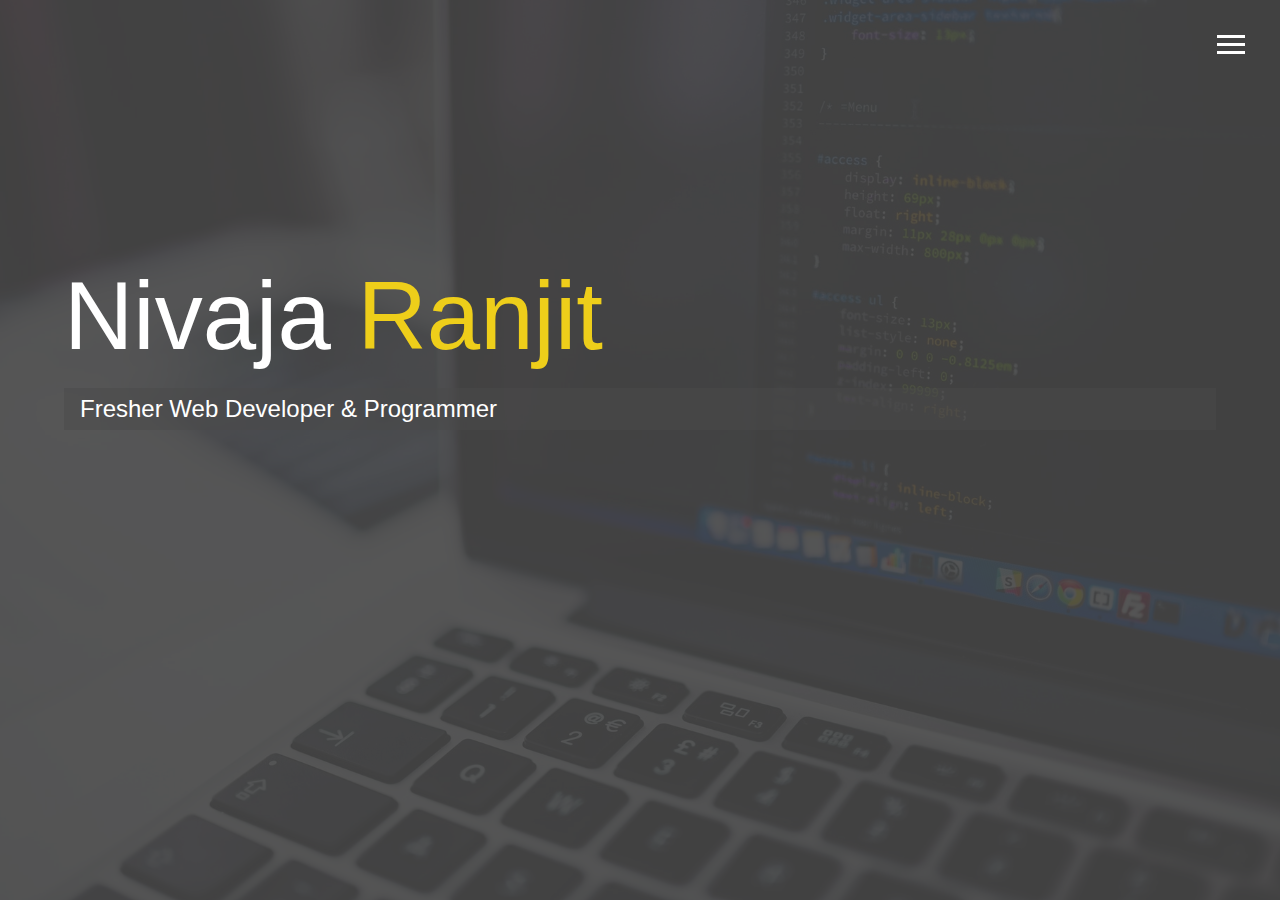
<file: index.html>
<!DOCTYPE html>
<html lang="en">
  <head>
    <meta charset="UTF-8" />
    <meta name="viewport" content="width=device-width, initial-scale=1.0" />
    <meta http-equiv="X-UA-Compatible" content="ie=edge" />
    <link
      rel="stylesheet"
      href="https://use.fontawesome.com/releases/v5.2.0/css/all.css"
      integrity="sha384-hWVjflwFxL6sNzntih27bfxkr27PmbbK/iSvJ+a4+0owXq79v+lsFkW54bOGbiDQ"
      crossorigin="anonymous"
    />

    <link rel="stylesheet" href="css/main.css" />
    <title>Welcome To My Portfolio</title>
  </head>

  <body id="bg-img">
    <header>
      <div class="menu-btn">
        <div class="btn-line"></div>
        <div class="btn-line"></div>
        <div class="btn-line"></div>
      </div>

      <nav class="menu">
        <div class="menu-branding">
          <div class="portrait"></div>
        </div>
        <ul class="menu-nav">
          <li class="nav-item current">
            <a href="index.html" class="nav-link"> Home </a>
          </li>
          <li class="nav-item">
            <a href="about.html" class="nav-link"> About Me </a>
          </li>
          <li class="nav-item">
            <a href="work.html" class="nav-link"> My Work </a>
          </li>
          <li class="nav-item">
            <a href="contact.html" class="nav-link"> How To Reach Me </a>
          </li>
        </ul>
      </nav>
    </header>

    <main id="home">
      <h1 class="lg-heading">
        Nivaja
        <span class="text-secondary">Ranjit</span>
      </h1>
      <h2 class="sm-heading">Fresher Web Developer & Programmer</h2>
      <div class="icons">
        <a href="https://www.twitter.com/numetalxz">
          <i class="fab fa-twitter fa-2x"></i>
        </a>
        <a href="https://www.facebook.com/nivaja.ranjit">
          <i class="fab fa-facebook fa-2x"></i>
        </a>
        <a href="https://www.github.com/NIVAJARANJIT">
          <i class="fab fa-github fa-2x"></i>
        </a>
      </div>
    </main>

    <script src="js/main.js"></script>
  </body>
</html>
</file>
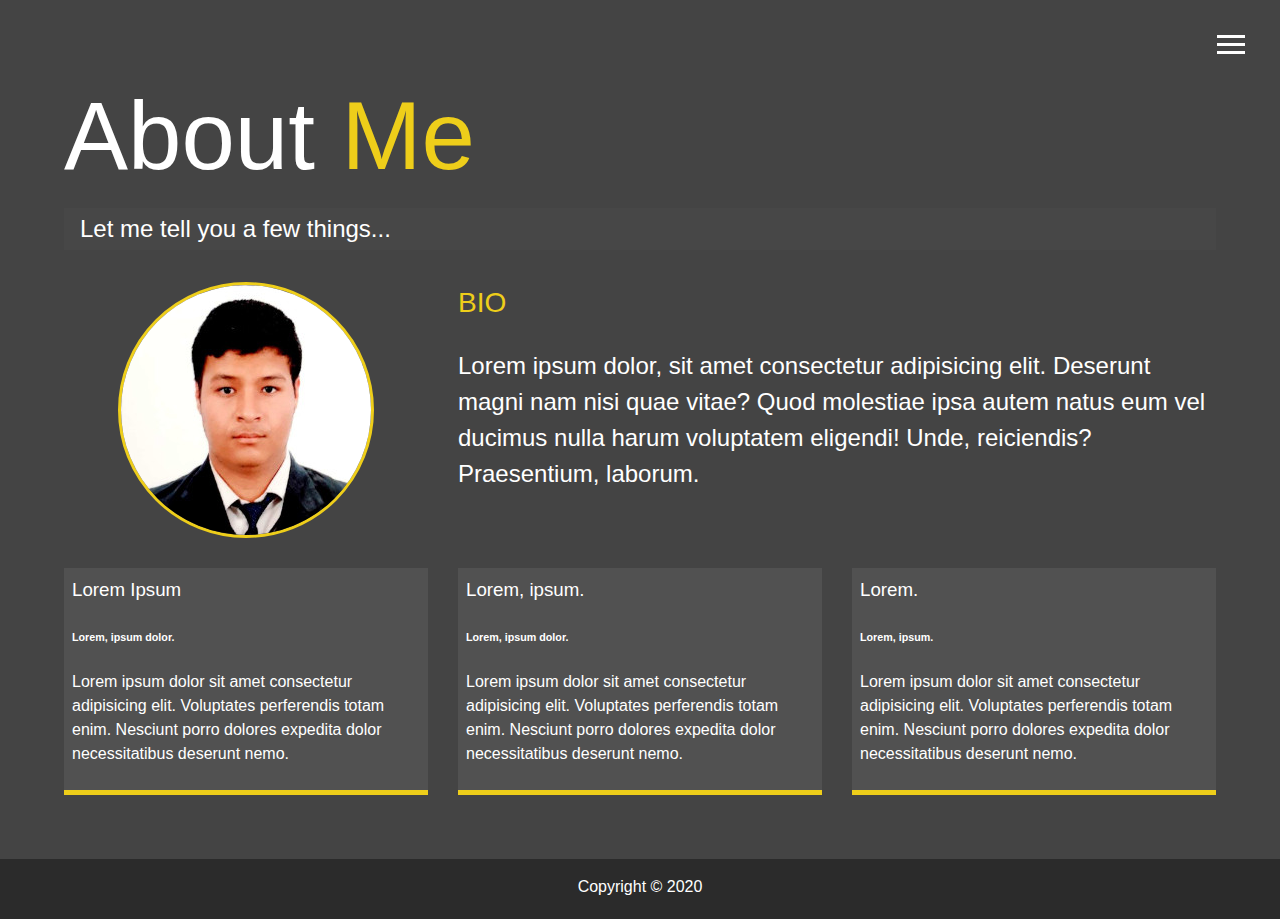
<file: about.html>
<!DOCTYPE html>
<html lang="en">

<head>
  <meta charset="UTF-8">
  <meta name="viewport" content="width=device-width, initial-scale=1.0">
  <meta http-equiv="X-UA-Compatible" content="ie=edge">
  <link rel="stylesheet" href="https://use.fontawesome.com/releases/v5.2.0/css/all.css" integrity="sha384-hWVjflwFxL6sNzntih27bfxkr27PmbbK/iSvJ+a4+0owXq79v+lsFkW54bOGbiDQ"
    crossorigin="anonymous">

  <link rel="stylesheet" href="css/main.css">
  <title>About Me</title>
</head>

<body>
  <header>
    <div class="menu-btn">
      <div class="btn-line"></div>
      <div class="btn-line"></div>
      <div class="btn-line"></div>
    </div>

    <nav class="menu">
      <div class="menu-branding">
        <div class="portrait"></div>
      </div>
      <ul class="menu-nav">
        <li class="nav-item">
          <a href="index.html" class="nav-link">
            Home
          </a>
        </li>
        <li class="nav-item current">
          <a href="about.html" class="nav-link">
            About Me
          </a>
        </li>
        <li class="nav-item">
          <a href="work.html" class="nav-link">
            My Work
          </a>
        </li>
        <li class="nav-item">
          <a href="contact.html" class="nav-link">
            How To Reach Me
          </a>
        </li>
      </ul>
    </nav>
  </header>

  <main id="about">
    <h1 class="lg-heading">
      About
      <span class="text-secondary">Me</span>
    </h1>
    <h2 class="sm-heading">
      Let me tell you a few things...
    </h2>
    <div class="about-info">
      <img src="img/portrait.jpg" alt="John Doe" class="bio-image">

      <div class="bio">
        <h3 class="text-secondary">BIO</h3>
        <p>Lorem ipsum dolor, sit amet consectetur adipisicing elit. Deserunt magni nam nisi quae vitae? Quod molestiae ipsa
          autem natus eum vel ducimus nulla harum voluptatem eligendi! Unde, reiciendis? Praesentium, laborum.</p>
      </div>

      <div class="job job-1">
        <h3>Lorem Ipsum</h3>
        <h6>Lorem, ipsum dolor.</h6>
        <p>Lorem ipsum dolor sit amet consectetur adipisicing elit. Voluptates perferendis totam enim. Nesciunt porro dolores
          expedita dolor necessitatibus deserunt nemo.</p>
      </div>

      <div class="job job-2">
        <h3>Lorem, ipsum.</h3>
        <h6>Lorem, ipsum dolor.</h6>
        <p>Lorem ipsum dolor sit amet consectetur adipisicing elit. Voluptates perferendis totam enim. Nesciunt porro dolores
          expedita dolor necessitatibus deserunt nemo.</p>
      </div>

      <div class="job job-3">
        <h3>Lorem.</h3>
        <h6>Lorem, ipsum.</h6>
        <p>Lorem ipsum dolor sit amet consectetur adipisicing elit. Voluptates perferendis totam enim. Nesciunt porro dolores
          expedita dolor necessitatibus deserunt nemo.</p>
      </div>
    </div>
  </main>

  <footer id="main-footer">
    Copyright &copy; 2020
  </footer>

  <script src="js/main.js"></script>
</body>

</html>
</file>
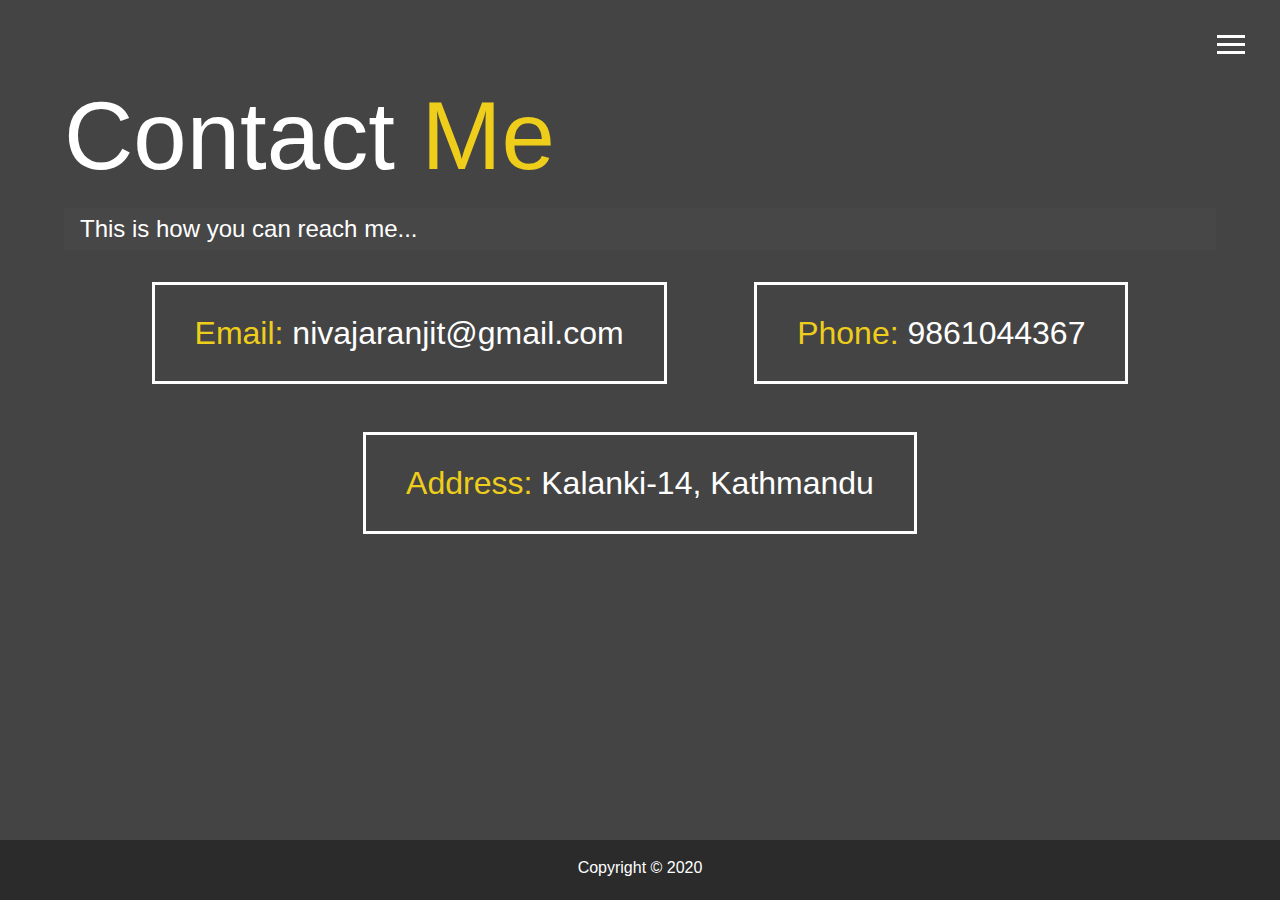
<file: contact.html>
<!DOCTYPE html>
<html lang="en">

<head>
  <meta charset="UTF-8">
  <meta name="viewport" content="width=device-width, initial-scale=1.0">
  <meta http-equiv="X-UA-Compatible" content="ie=edge">
  <link rel="stylesheet" href="https://use.fontawesome.com/releases/v5.2.0/css/all.css"
    integrity="sha384-hWVjflwFxL6sNzntih27bfxkr27PmbbK/iSvJ+a4+0owXq79v+lsFkW54bOGbiDQ" crossorigin="anonymous">

  <link rel="stylesheet" href="css/main.css">
  <title>Contact Me</title>
</head>

<body>
  <header>
    <div class="menu-btn">
      <div class="btn-line"></div>
      <div class="btn-line"></div>
      <div class="btn-line"></div>
    </div>

    <nav class="menu">
      <div class="menu-branding">
        <div class="portrait"></div>
      </div>
      <ul class="menu-nav">
        <li class="nav-item">
          <a href="index.html" class="nav-link">
            Home
          </a>
        </li>
        <li class="nav-item">
          <a href="about.html" class="nav-link">
            About Me
          </a>
        </li>
        <li class="nav-item">
          <a href="work.html" class="nav-link">
            My Work
          </a>
        </li>
        <li class="nav-item current">
          <a href="contact.html" class="nav-link">
            How To Reach Me
          </a>
        </li>
      </ul>
    </nav>
  </header>

  <main id="contact">
    <h1 class="lg-heading">
      Contact
      <span class="text-secondary">Me</span>
    </h1>
    <h2 class="sm-heading">
      This is how you can reach me...
    </h2>
    <div class="boxes">
      <div>
        <span class="text-secondary">Email: </span> <a href="mailto:nivajaranjit@gmail.com">nivajaranjit@gmail.com</a>
      </div>
      <div>
        <span class="text-secondary">Phone: </span> 9861044367
      </div>
      <div>
        <span class="text-secondary">Address: </span> Kalanki-14, Kathmandu
      </div>
    </div>
  </main>

  <footer id="main-footer">
    Copyright &copy; 2020
  </footer>

  <script src="js/main.js"></script>
</body>

</html>
</file>
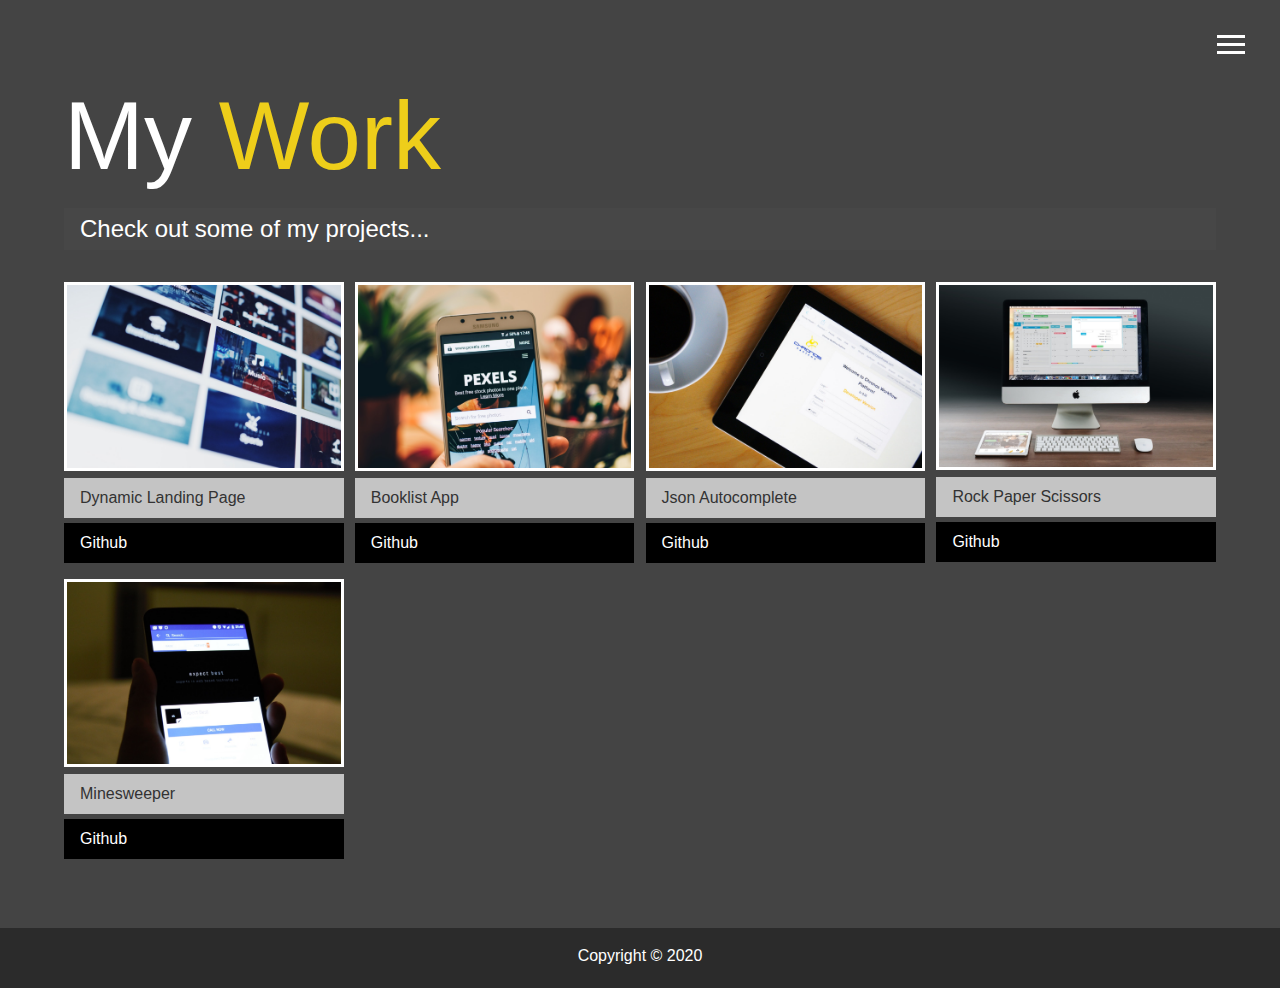
<file: work.html>
<!DOCTYPE html>
<html lang="en">

<head>
  <meta charset="UTF-8">
  <meta name="viewport" content="width=device-width, initial-scale=1.0">
  <meta http-equiv="X-UA-Compatible" content="ie=edge">
  <link rel="stylesheet" href="https://use.fontawesome.com/releases/v5.2.0/css/all.css" integrity="sha384-hWVjflwFxL6sNzntih27bfxkr27PmbbK/iSvJ+a4+0owXq79v+lsFkW54bOGbiDQ"
    crossorigin="anonymous">

  <link rel="stylesheet" href="css/main.css">
  <title>View My Work</title>
</head>

<body>
  <header>
    <div class="menu-btn">
      <div class="btn-line"></div>
      <div class="btn-line"></div>
      <div class="btn-line"></div>
    </div>

    <nav class="menu">
      <div class="menu-branding">
        <div class="portrait"></div>
      </div>
      <ul class="menu-nav">
        <li class="nav-item">
          <a href="index.html" class="nav-link">
            Home
          </a>
        </li>
        <li class="nav-item">
          <a href="about.html" class="nav-link">
            About Me
          </a>
        </li>
        <li class="nav-item current">
          <a href="work.html" class="nav-link">
            My Work
          </a>
        </li>
        <li class="nav-item">
          <a href="contact.html" class="nav-link">
            How To Reach Me
          </a>
        </li>
      </ul>
    </nav>
  </header>

  <main id="work">
    <h1 class="lg-heading">
      My
      <span class="text-secondary">Work</span>
    </h1>
    <h2 class="sm-heading">
      Check out some of my projects...
    </h2>
    <div class="projects">
      <div class="item">
        <a href="https://nivajaranjit.com.np">
          <img src="img/projects/project1.jpg" alt="Project">
        </a>
        <a href="https://nivajaranjit.com.np" class="btn-light">
          <i class="fas fa-eye"></i> Dynamic Landing Page
        </a>
        <a href="https://github.com/NIVAJARANJIT/Dynamic_Landing_Page" class="btn-dark">
          <i class="fab fa-github"></i> Github
        </a>
      </div>
      <div class="item">
        <a href="https://nivajaranjit.github.io/Booklist_App/">
          <img src="img/projects/project2.jpg" alt="Project">
        </a>
        <a href="https://nivajaranjit.github.io/Booklist_App/" class="btn-light">
          <i class="fas fa-eye"></i> Booklist App
        </a>
        <a href="https://github.com/NIVAJARANJIT/Booklist_App" class="btn-dark">
          <i class="fab fa-github"></i> Github
        </a>
      </div>
      <div class="item">
        <a href="https://nivajaranjit.github.io/autocomplete_json/">
          <img src="img/projects/project3.jpg" alt="Project">
        </a>
        <a href="https://nivajaranjit.github.io/autocomplete_json/" class="btn-light">
          <i class="fas fa-eye"></i> Json Autocomplete
        </a>
        <a href="https://github.com/NIVAJARANJIT/autocomplete_json" class="btn-dark">
          <i class="fab fa-github"></i> Github
        </a>
      </div>
      <div class="item">
        <a href="https://nivajaranjit.github.io/rock-paper-scissors/">
          <img src="img/projects/project4.jpg" alt="Project">
        </a>
        <a href="https://nivajaranjit.github.io/rock-paper-scissors/" class="btn-light">
          <i class="fas fa-eye"></i> Rock Paper Scissors
        </a>
        <a href="https://github.com/NIVAJARANJIT/rock-paper-scissors" class="btn-dark">
          <i class="fab fa-github"></i> Github
        </a>
      </div>
      <div class="item">
        <a href="https://nivajaranjit.github.io/minesweeper/">
          <img src="img/projects/project5.jpg" alt="Project">
        </a>
        <a href="https://nivajaranjit.github.io/minesweeper/" class="btn-light">
          <i class="fas fa-eye"></i> Minesweeper
        </a>
        <a href="https://github.com/NIVAJARANJIT/minesweeper" class="btn-dark">
          <i class="fab fa-github"></i> Github
        </a>
      </div>
    </div>
  </main>

  <footer id="main-footer">
    Copyright &copy; 2020
  </footer>

  <script src="js/main.js"></script>
</body>

</html>
</file>
<file: css/main.css>
.menu-btn {
  position: absolute;
  z-index: 3;
  right: 35px;
  top: 35px;
  cursor: pointer;
  transition: all 0.5s ease-out; }
  .menu-btn .btn-line {
    width: 28px;
    height: 3px;
    margin: 0 0 5px 0;
    background: #fff;
    transition: all 0.5s ease-out; }
  .menu-btn.close {
    transform: rotate(180deg); }
    .menu-btn.close .btn-line:nth-child(1) {
      transform: rotate(45deg) translate(5px, 5px); }
    .menu-btn.close .btn-line:nth-child(2) {
      opacity: 0; }
    .menu-btn.close .btn-line:nth-child(3) {
      transform: rotate(-45deg) translate(7px, -6px); }

.menu {
  position: fixed;
  top: 0;
  width: 100%;
  opacity: 1;
  visibility: hidden; }
  .menu.show {
    visibility: visible; }
  .menu-branding, .menu-nav {
    display: flex;
    flex-flow: column wrap;
    align-items: center;
    justify-content: center;
    float: left;
    width: 50%;
    height: 100vh;
    overflow: hidden;
    opacity: 1; }
  .menu-nav {
    margin: 0;
    padding: 0;
    background: #373737;
    list-style: none;
    transform: translate3d(0, -100%, 0);
    transition: all 0.5s ease-out; }
    .menu-nav.show {
      transform: translate3d(0, 0, 0); }
  .menu-branding {
    background: #444;
    transform: translate3d(0, 100%, 0);
    transition: all 0.5s ease-out; }
    .menu-branding.show {
      transform: translate3d(0, 0, 0); }
    .menu-branding .portrait {
      width: 250px;
      height: 250px;
      background: url("../img/portrait.jpg");
      border-radius: 50%;
      border: solid 3px #eece1a; }
  .menu .nav-item {
    transform: translate3d(600px, 0, 0);
    transition: all 0.5s ease-out; }
    .menu .nav-item.show {
      transform: translate3d(0, 0, 0); }
    .menu .nav-item.current > a {
      color: #eece1a; }
  .menu .nav-link {
    display: inline-block;
    position: relative;
    font-size: 30px;
    text-transform: uppercase;
    padding: 1rem 0;
    font-weight: 300;
    color: #fff;
    text-decoration: none;
    transition: all 0.5s ease-out; }
    .menu .nav-link:hover {
      color: #eece1a; }

.nav-item:nth-child(1) {
  transition-delay: 0.1s; }

.nav-item:nth-child(2) {
  transition-delay: 0.2s; }

.nav-item:nth-child(3) {
  transition-delay: 0.3s; }

.nav-item:nth-child(4) {
  transition-delay: 0.4s; }

* {
  box-sizing: border-box; }

body {
  background: #444;
  color: #fff;
  height: 100%;
  margin: 0;
  font-family: 'Segoe UI', Tahoma, Geneva, Verdana, sans-serif;
  line-height: 1.5; }
  body#bg-img {
    background: url(../img/background.jpg);
    background-attachment: fixed;
    background-size: cover; }
    body#bg-img:after {
      content: '';
      position: absolute;
      top: 0;
      right: 0;
      width: 100%;
      height: 100%;
      z-index: -1;
      background: rgba(68, 68, 68, 0.9); }

h1,
h2,
h3 {
  margin: 0;
  font-weight: 400; }
  h1.lg-heading,
  h2.lg-heading,
  h3.lg-heading {
    font-size: 6rem; }
  h1.sm-heading,
  h2.sm-heading,
  h3.sm-heading {
    margin-bottom: 2rem;
    padding: 0.2rem 1rem;
    background: rgba(73, 73, 73, 0.5); }

a {
  color: #fff;
  text-decoration: none; }

header {
  position: fixed;
  z-index: 2;
  width: 100%; }

.text-secondary {
  color: #eece1a; }

main {
  padding: 4rem;
  min-height: calc(100vh - 60px); }
  main .icons {
    margin-top: 1rem; }
    main .icons a {
      padding: 0.4rem;
      transition: all 0.5s ease-out; }
      main .icons a:hover {
        color: #eece1a; }
  main#home {
    overflow: hidden; }
    main#home h1 {
      margin-top: 20vh; }

.about-info {
  display: grid;
  grid-gap: 30px;
  grid-template-areas: 'bioimage bio bio' 'job1 job2 job3';
  grid-template-columns: repeat(3, 1fr); }
  .about-info .bio-image {
    grid-area: bioimage;
    margin: auto;
    border-radius: 50%;
    border: #eece1a 3px solid; }
  .about-info .bio {
    grid-area: bio;
    font-size: 1.5rem; }
  .about-info .job-1 {
    grid-area: job1; }
  .about-info .job-2 {
    grid-area: job2; }
  .about-info .job-3 {
    grid-area: job3; }
  .about-info .job {
    background: #515151;
    padding: 0.5rem;
    border-bottom: #eece1a 5px solid; }

.projects {
  display: grid;
  grid-gap: 0.7rem;
  grid-template-columns: repeat(3, 1fr); }
  .projects img {
    width: 100%;
    border: 3px #fff solid; }
    .projects img:hover {
      opacity: 0.5;
      border-color: #eece1a;
      transition: all 0.5s ease-out; }

.boxes {
  display: flex;
  flex-wrap: wrap;
  justify-content: space-evenly;
  align-items: center;
  margin-top: 1rem; }
  .boxes div {
    font-size: 2rem;
    border: 3px #fff solid;
    padding: 1.5rem 2.5rem;
    margin-bottom: 3rem;
    transition: all 0.5s ease-out; }
    .boxes div:hover {
      padding: 0.5rem 1.5rem;
      background: #eece1a;
      color: #000; }
      .boxes div:hover span {
        color: #000; }

.btn, .btn-dark, .btn-light {
  display: block;
  padding: 0.5rem 1rem;
  border: 0;
  margin-bottom: 0.3rem; }
  .btn:hover, .btn-dark:hover, .btn-light:hover {
    background: #eece1a;
    color: #000; }

.btn-dark {
  background: black;
  color: #fff; }

.btn-light {
  background: #c4c4c4;
  color: #333; }

#main-footer {
  text-align: center;
  padding: 1rem;
  background: #2b2b2b;
  color: #fff;
  height: 60px; }

@media screen and (min-width: 1171px) {
  .projects {
    grid-template-columns: repeat(4, 1fr); } }

@media screen and (min-width: 769px) and (max-width: 1170px) {
  .projects {
    grid-template-columns: repeat(3, 1fr); } }

@media screen and (max-width: 768px) {
  main {
    align-items: center;
    text-align: center; }
    main .lg-heading {
      line-height: 1;
      margin-bottom: 1rem; }
  ul.menu-nav,
  div.menu-branding {
    float: none;
    width: 100%;
    min-height: 0; }
    ul.menu-nav.show,
    div.menu-branding.show {
      transform: translate3d(0, 0, 0); }
  .menu-nav {
    height: 75vh;
    transform: translate3d(-100%, 0, 0);
    font-size: 24px; }
  .menu-branding {
    height: 25vh;
    transform: translate3d(100%, 0, 0); }
    .menu-branding .portrait {
      background: url("../img/portrait_small.jpg");
      width: 150px;
      height: 150px; }
  .about-info {
    grid-template-areas: 'bioimage' 'bio' 'job1' 'job2' 'job3';
    grid-template-columns: 1fr; }
  .projects {
    grid-template-columns: repeat(2, 1fr); } }

@media screen and (max-width: 500px) {
  main {
    padding: 2rem; }
    main #home h1 {
      margin-top: 10vh; }
    main .lg-heading {
      margin-top: 1rem;
      font-size: 5rem; }
  .projects {
    grid-template-columns: 1fr; } }
</file>
